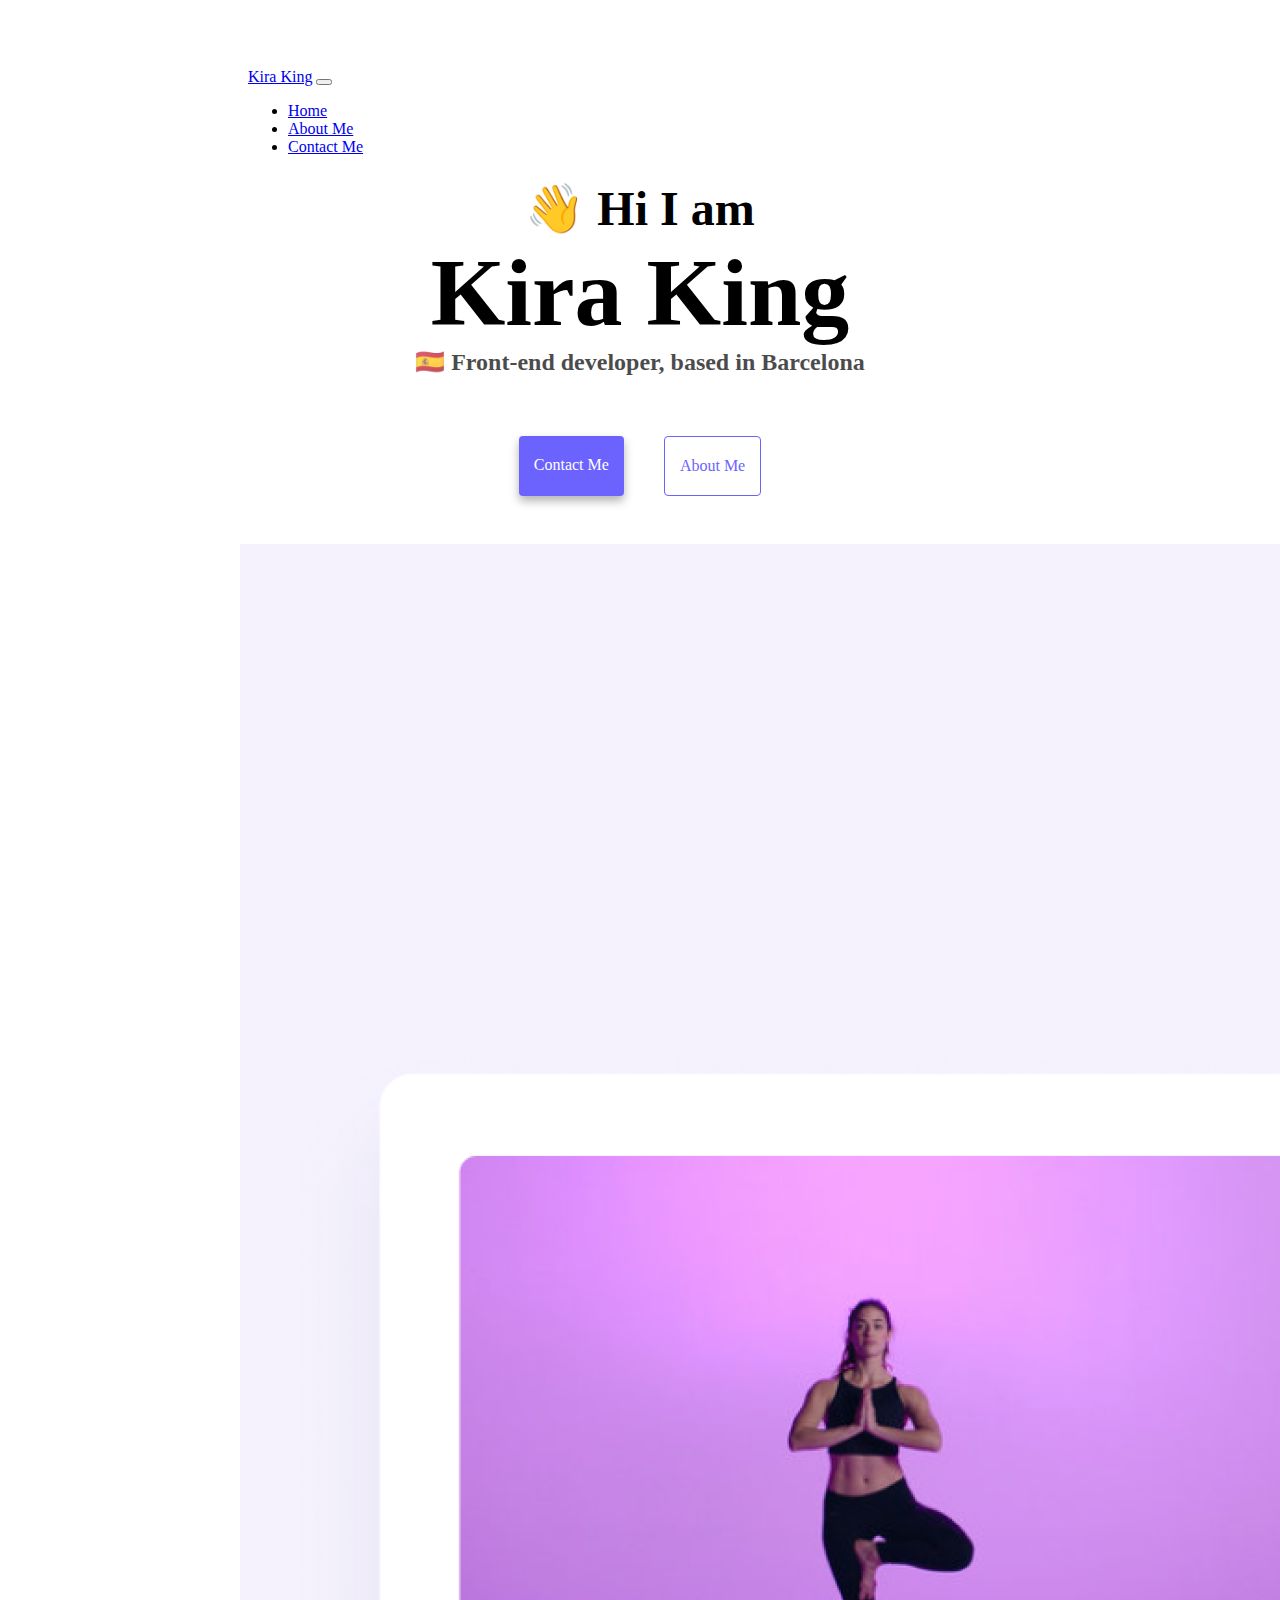
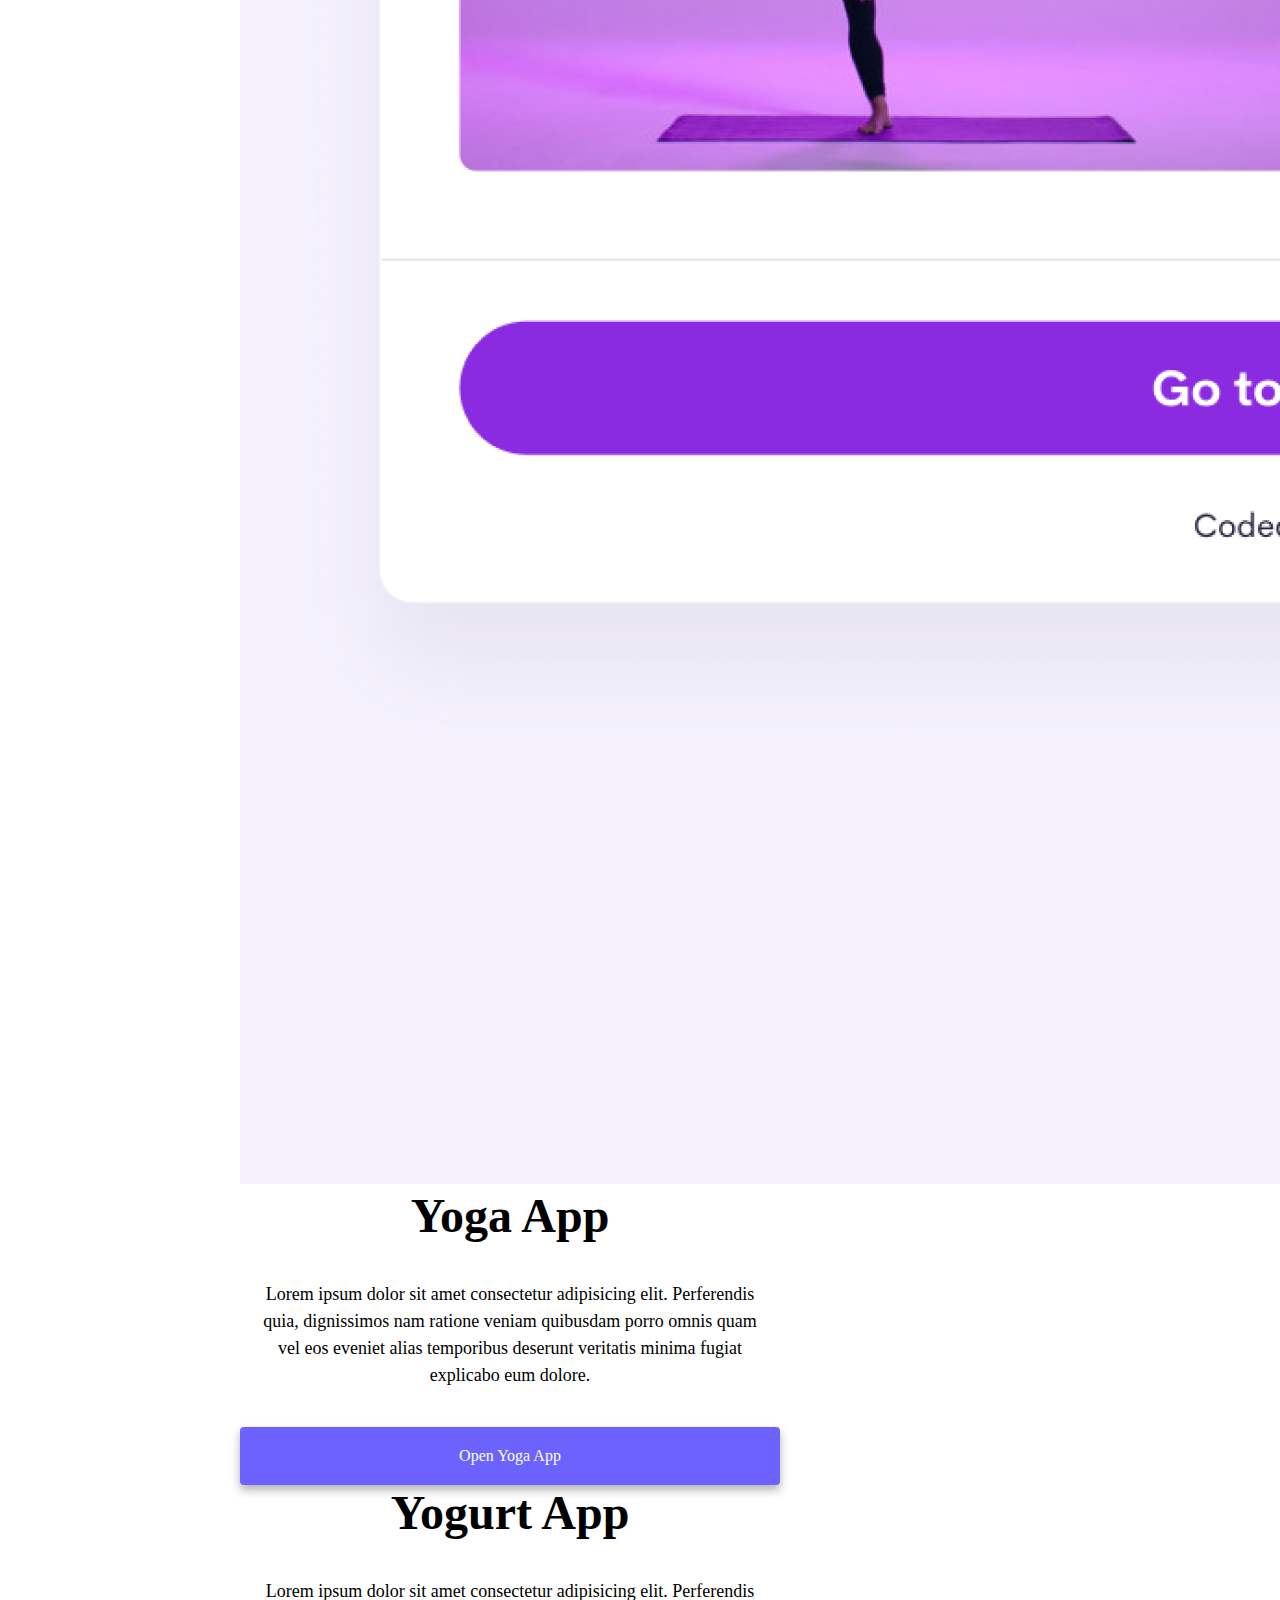
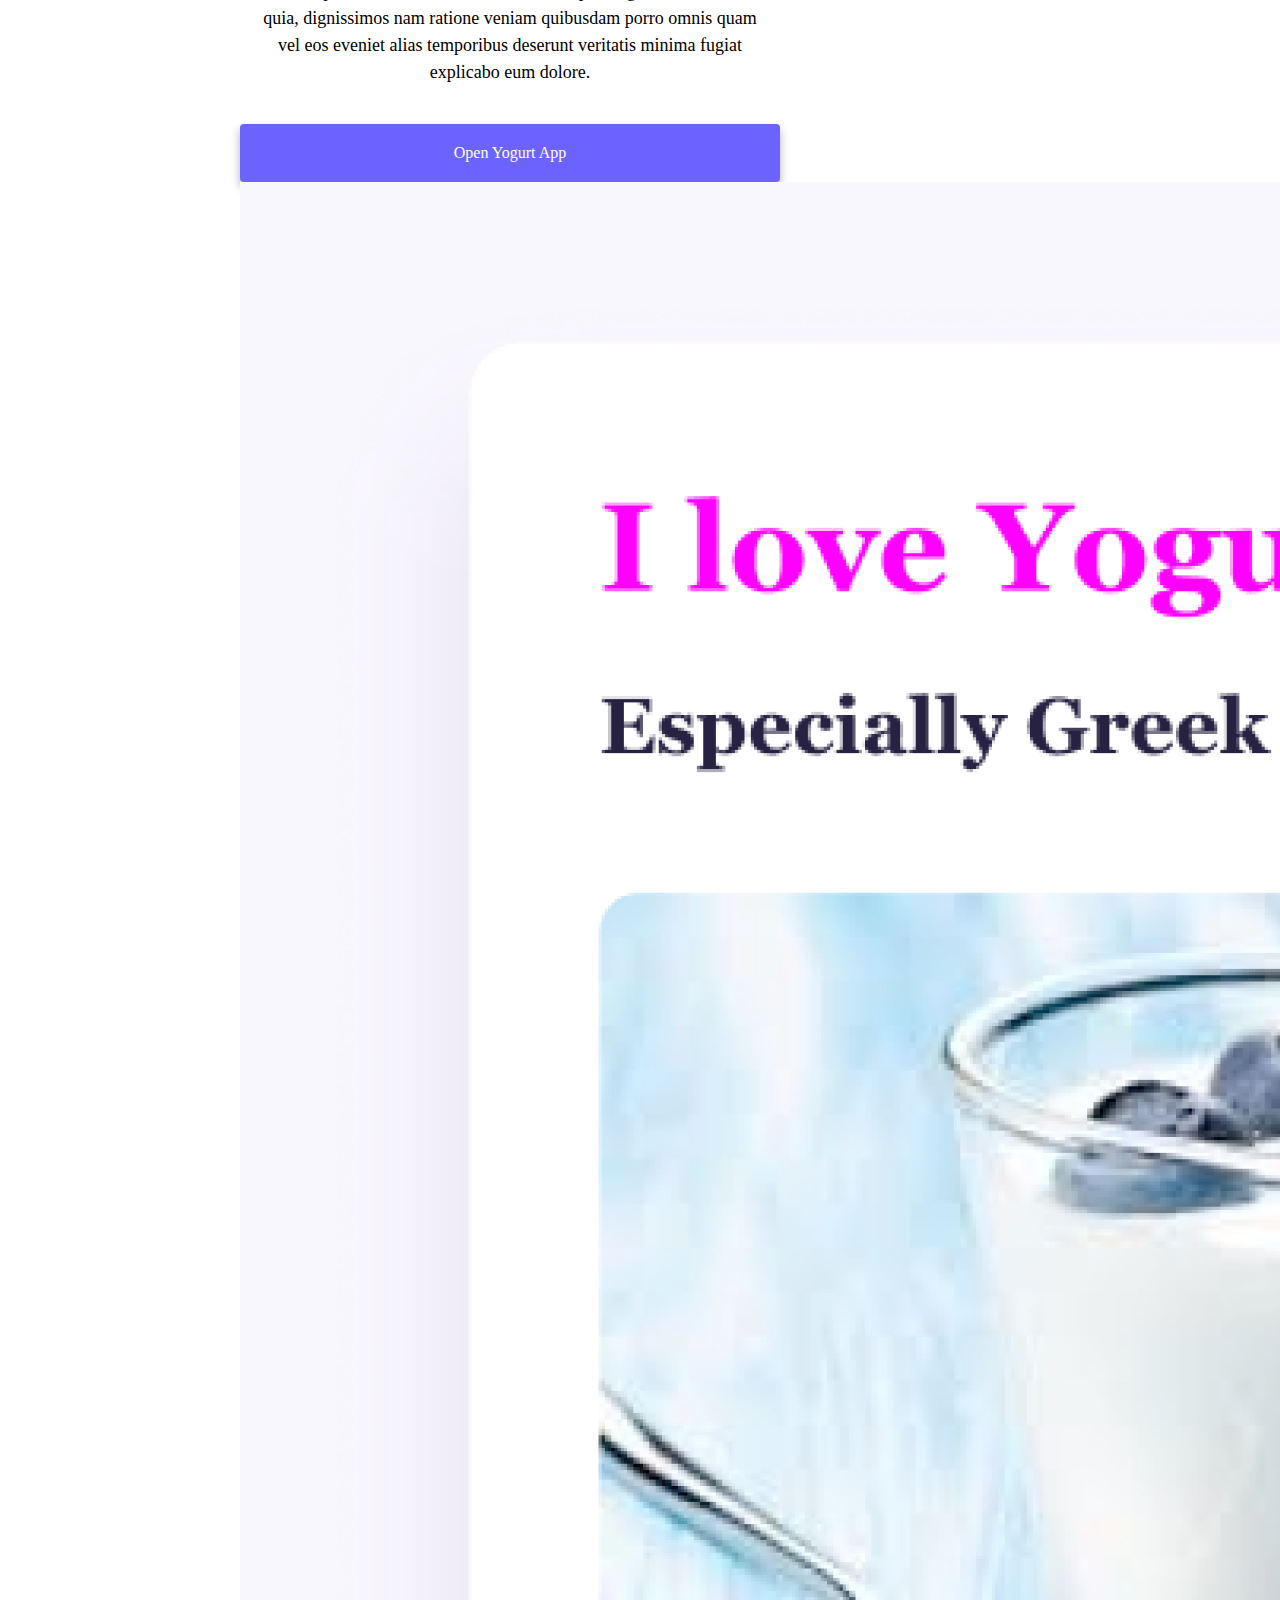
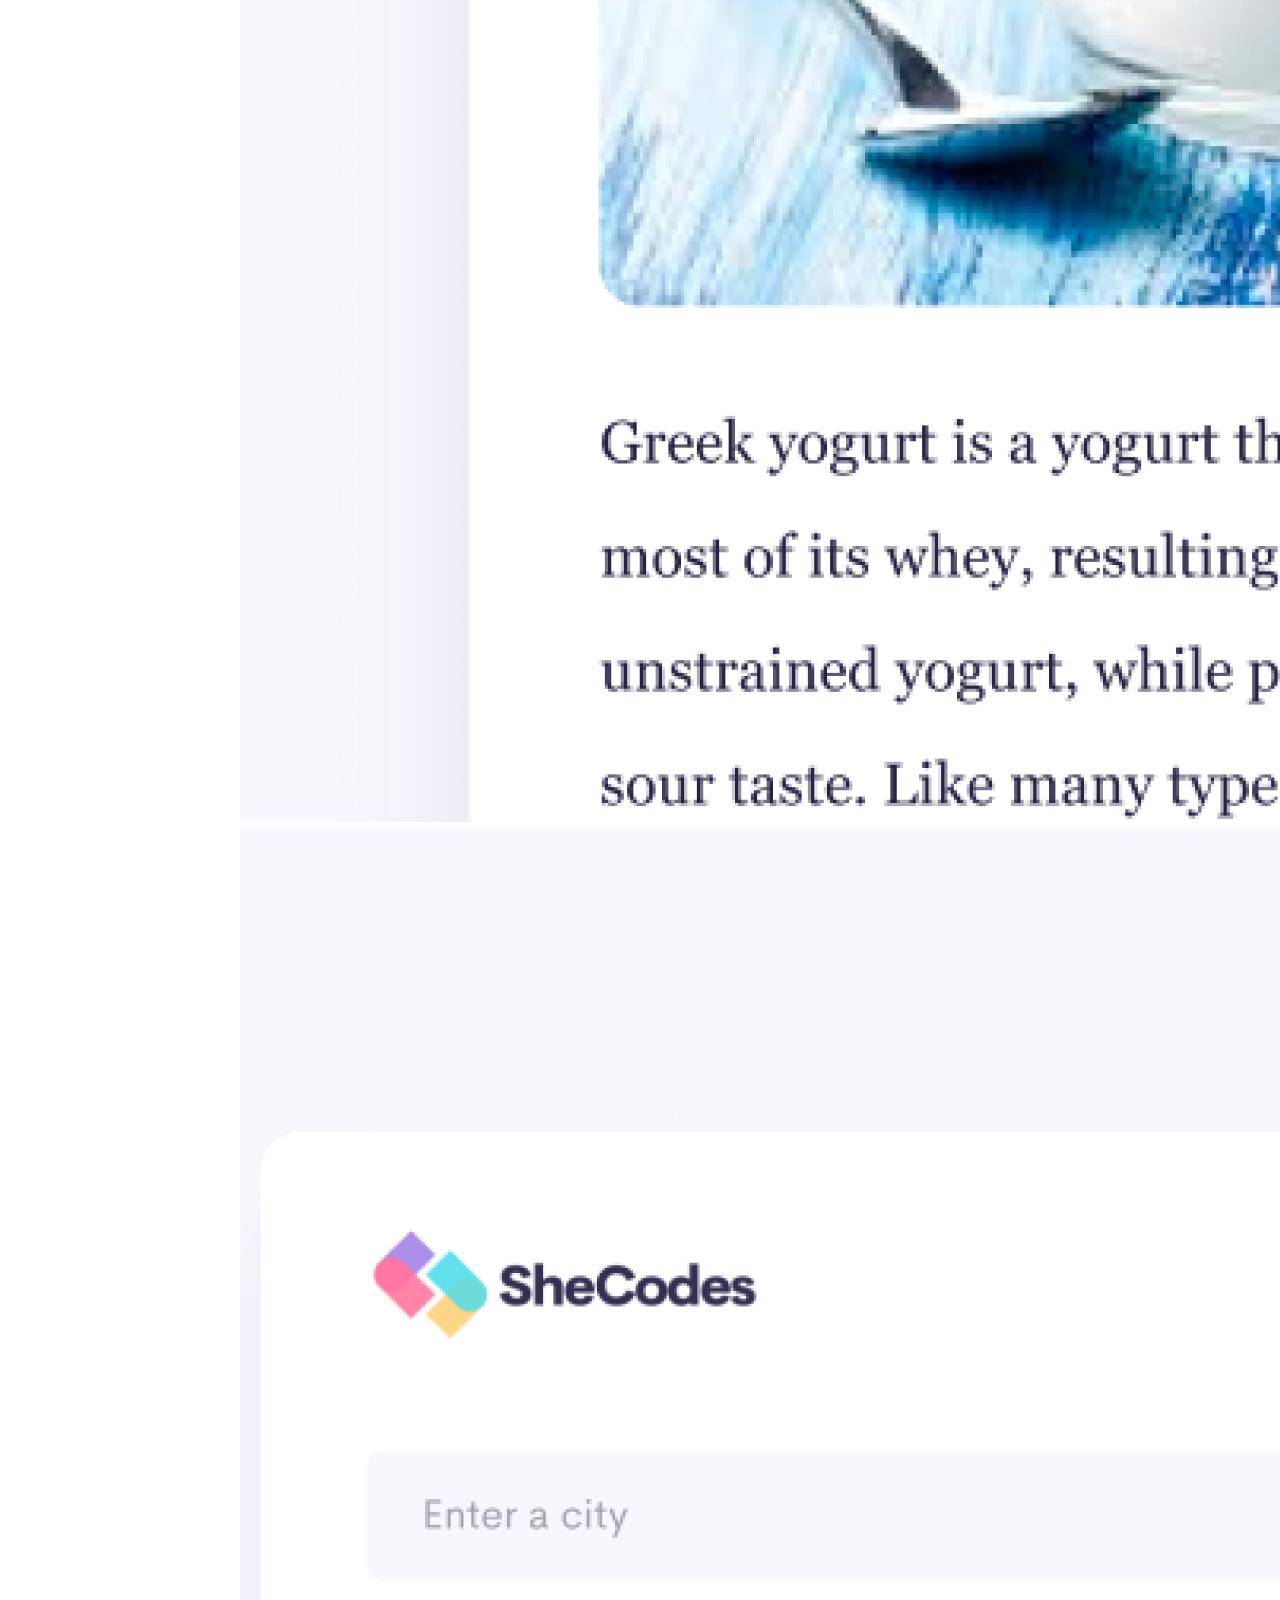
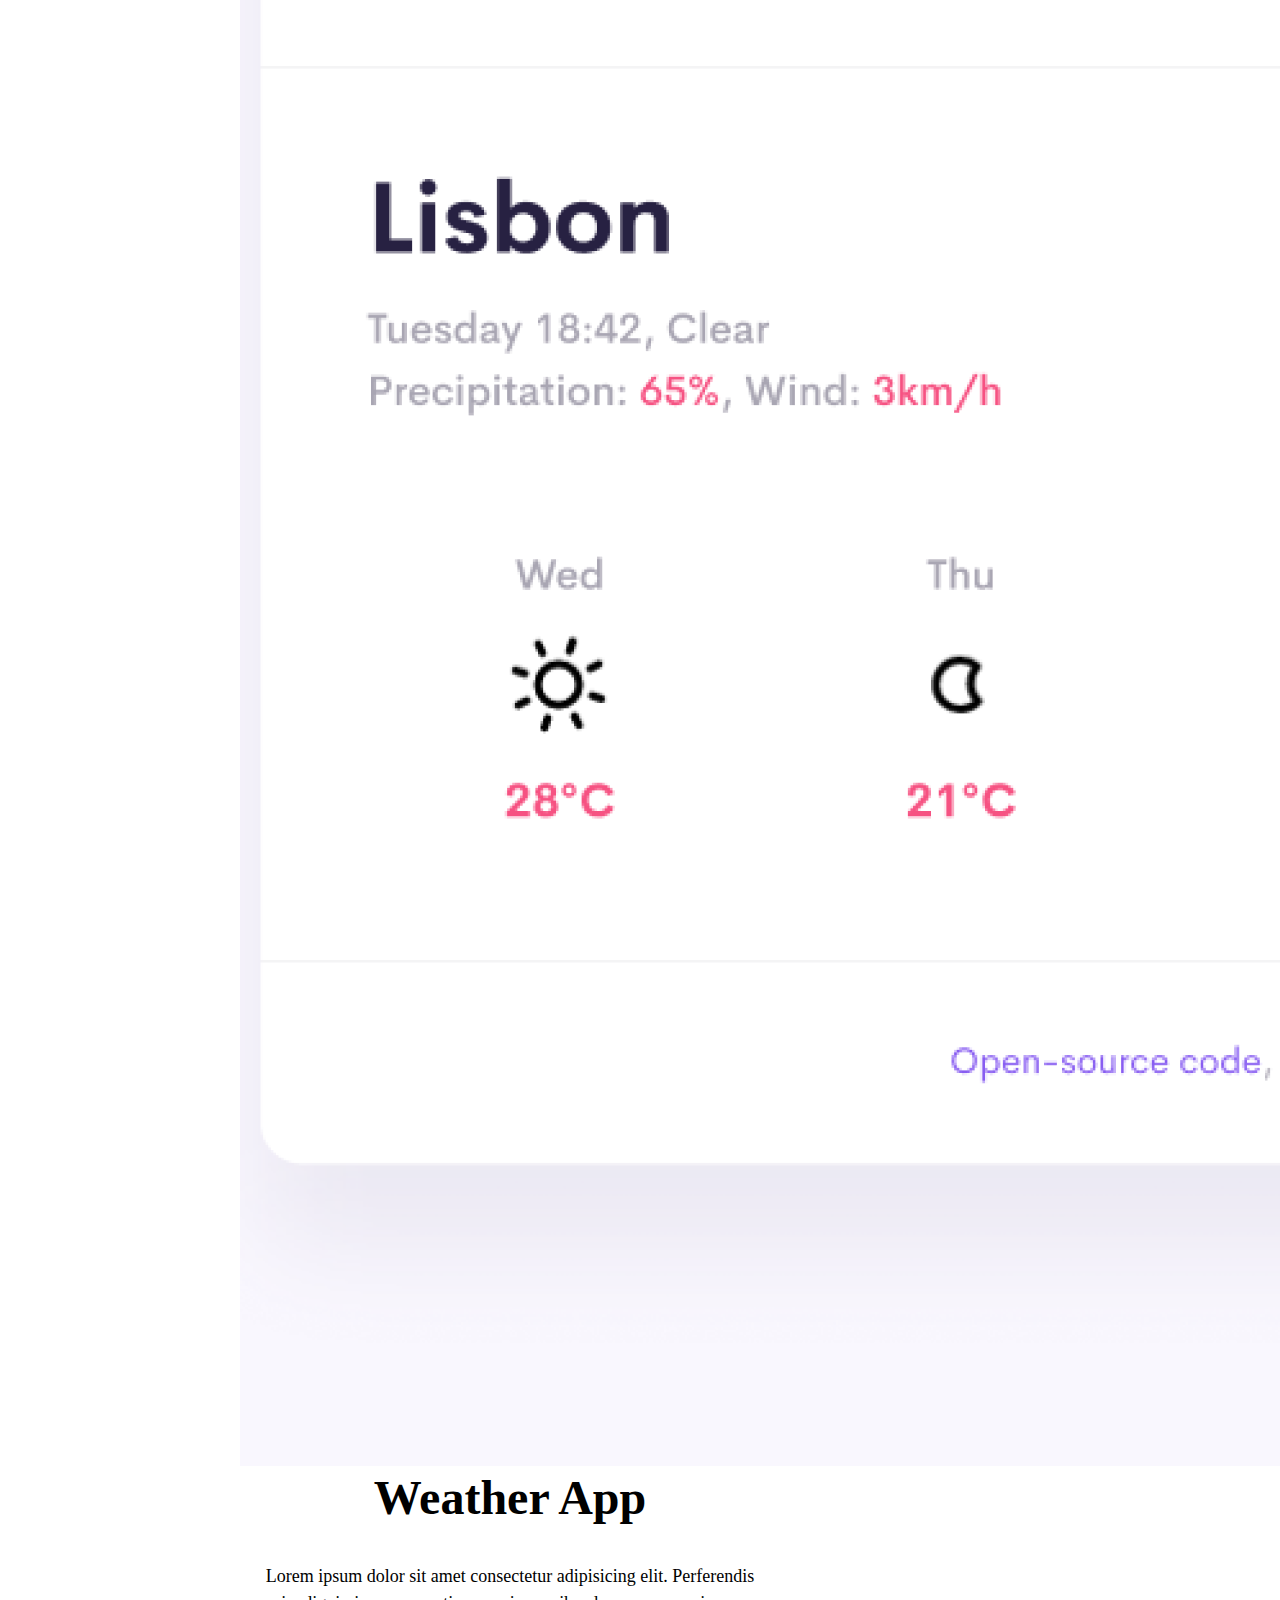
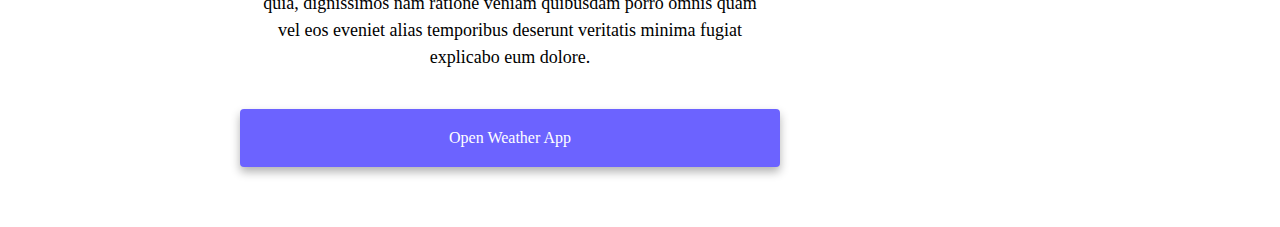
<file: index.html>
<!DOCTYPE html>
<html lang="en">
  <head>
    <meta charset="UTF-8" />
    <meta http-equiv="X-UA-Compatible" content="IE=edge" />
    <meta name="viewport" content="width=device-width, initial-scale=1.0" />
    <meta name="Kira King" content="Kira King - Frontend Developer" />
    <link
      href="https://cdn.jsdelivr.net/npm/bootstrap@5.0.2/dist/css/bootstrap.min.css"
      rel="stylesheet"
      integrity="sha384-EVSTQN3/azprG1Anm3QDgpJLIm9Nao0Yz1ztcQTwFspd3yD65VohhpuuCOmLASjC"
      crossorigin="anonymous"
    />
    <script
      src="https://cdn.jsdelivr.net/npm/bootstrap@5.0.2/dist/js/bootstrap.bundle.min.js"
      integrity="sha384-MrcW6ZMFYlzcLA8Nl+NtUVF0sA7MsXsP1UyJoMp4YLEuNSfAP+JcXn/tWtIaxVXM"
      crossorigin="anonymous"
    ></script>
    
    <title>Kira King - Frontend Developer</title>
    <link rel="stylesheet" href="style.css" />
  </head>
  <body>
    <nav class="navbar navbar-expand-lg navbar-light bg-light fixed-top">
      <div class="container-fluid">
        <a class="navbar-brand" href="#">Kira King</a>
        <button
          class="navbar-toggler"
          type="button"
          data-bs-toggle="collapse"
          data-bs-target="#navbarNav"
          aria-controls="navbarNav"
          aria-expanded="false"
          aria-label="Toggle navigation"
        >
          <span class="navbar-toggler-icon"></span>
        </button>
        <div class="collapse navbar-collapse" id="navbarNav">
          <ul class="navbar-nav">
            <li class="nav-item">
              <a class="nav-link active" aria-current="page" href="index.html"
                >Home</a
              >
            </li>
            <li class="nav-item">
              <a class="nav-link" href="about.html">About Me</a>
            </li>
            <li class="nav-item">
              <a class="nav-link" href="about.html#contact">Contact Me</a>
            </li>
          </ul>
        </div>
      </div>
    </nav>
    <h2>👋 Hi I am</h2>
    <h1>Kira King</h1>
    <h3>🇪🇸 Front-end developer, based in Barcelona</h3>
    <div class="navigation-links">
      <a href="about.html#contact" class="contact-link">Contact me</a>
      <a href="about.html" class="about-link">About me</a>
    </div>
    <div class="container">
      <div class="row">
        <div class="col-md-6">
          <img src="images/yoga.png" class="img-fluid rounded" alt="yoga-project" />
        </div>
        <div class="col-md-6">
          <h2 class="mb-3">Yoga App</h2>
          <p>
            Lorem ipsum dolor sit amet consectetur adipisicing elit. Perferendis
            quia, dignissimos nam ratione veniam quibusdam porro omnis quam vel
            eos eveniet alias temporibus deserunt veritatis minima fugiat
            explicabo eum dolore.
          </p>
          <div class="mt-5">
            <a href="#" class="primary-link"> Open Yoga App </a>
          </div>
        </div>
      </div>
      <div class="row mt-5">
        <div class="col-md-6">
          <h2 class="mb-3">Yogurt App</h2>
          <p>
            Lorem ipsum dolor sit amet consectetur adipisicing elit. Perferendis
            quia, dignissimos nam ratione veniam quibusdam porro omnis quam vel
            eos eveniet alias temporibus deserunt veritatis minima fugiat
            explicabo eum dolore.
          </p>
          <div class="mb-5 mt-5">
            <a href="#" class="primary-link"> Open Yogurt App </a>
          </div>
        </div>
        <div class="col-md-6">
          <img src="images/yogurt.png" class="img-fluid rounded" alt="yogurt-project"/>
        </div>
      </div>
      <div class="row mt-5">
        <div class="col-md-6">
          <img src="images/weather.png" class="img-fluid rounded" alt="weather-project" />
        </div>
        <div class="col-md-6">
          <h2 class="mb-3">Weather App</h2>
          <p>
            Lorem ipsum dolor sit amet consectetur adipisicing elit. Perferendis
            quia, dignissimos nam ratione veniam quibusdam porro omnis quam vel
            eos eveniet alias temporibus deserunt veritatis minima fugiat
            explicabo eum dolore.
          </p>
          <div class="mt-5">
            <a href="#" class="primary-link"> Open Weather App </a>
          </div>
        </div>
      </div>
    </div>
  </body>
</html>
</file>
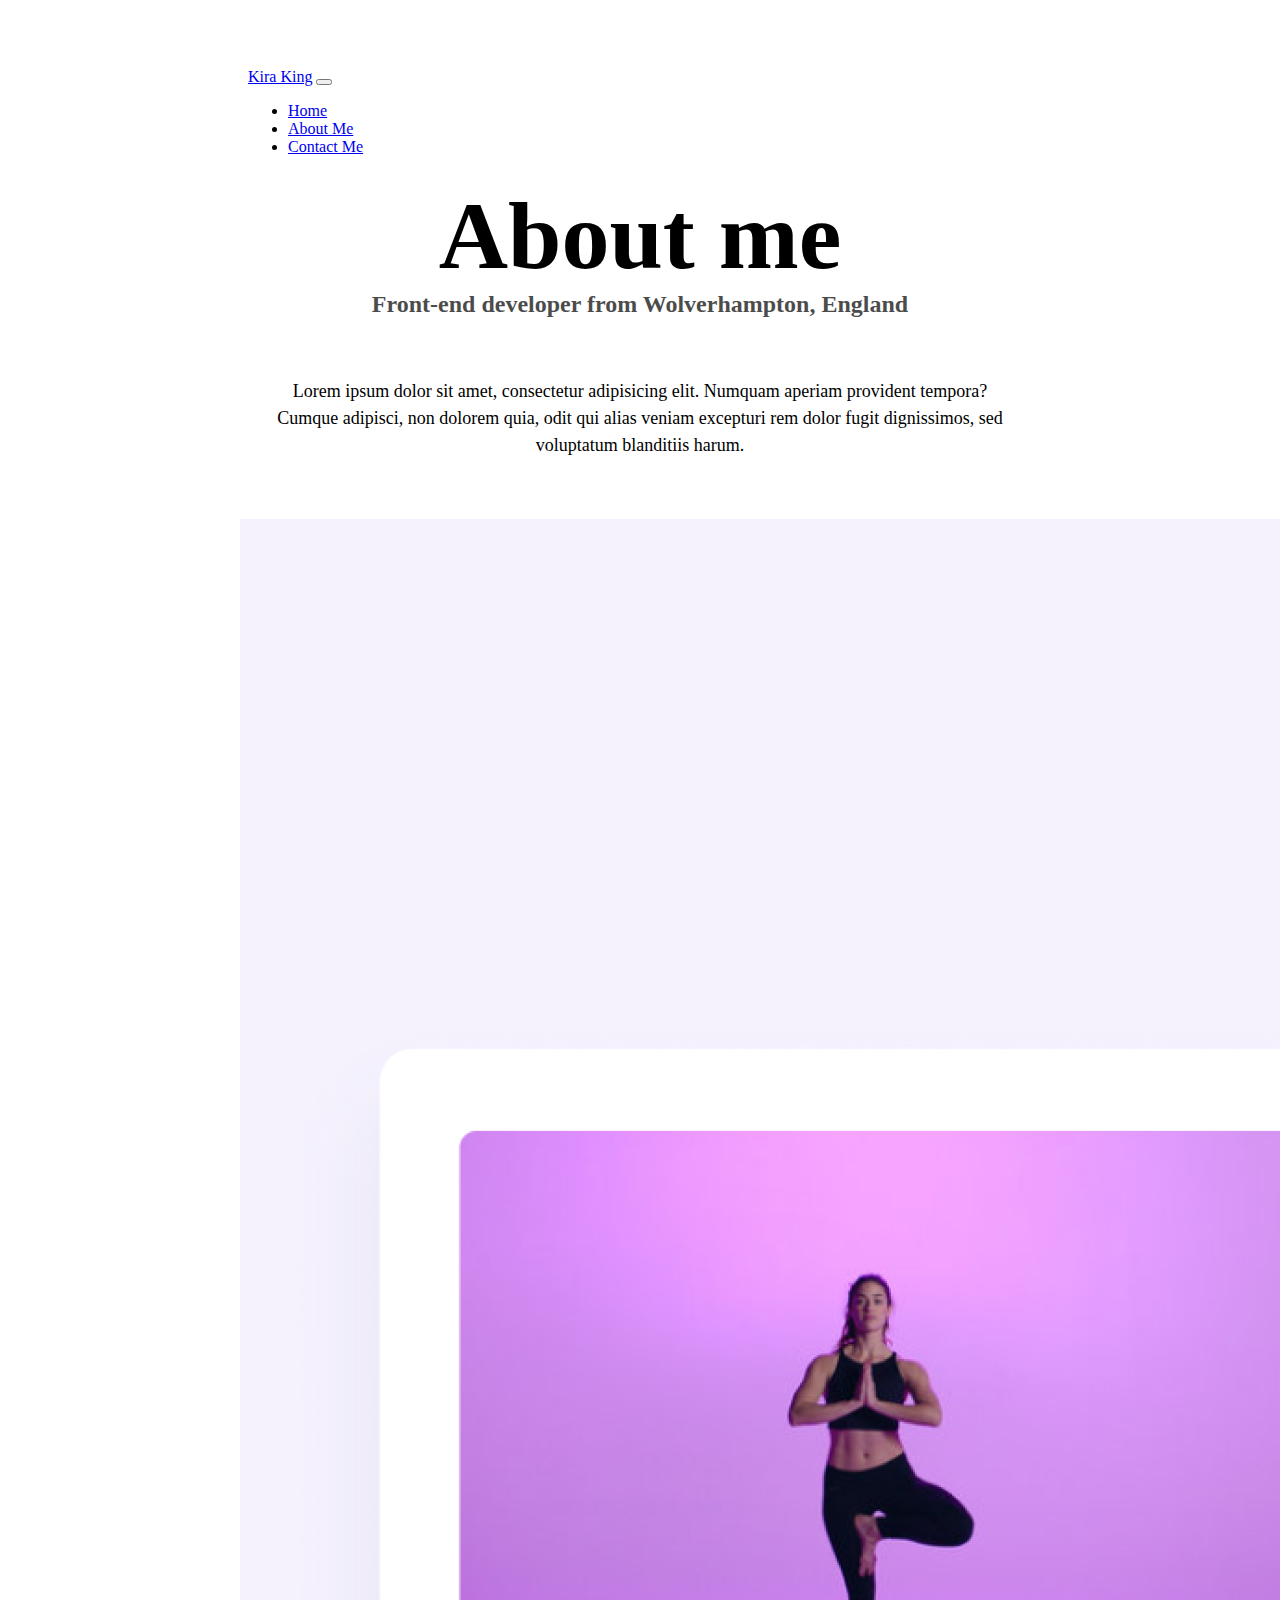
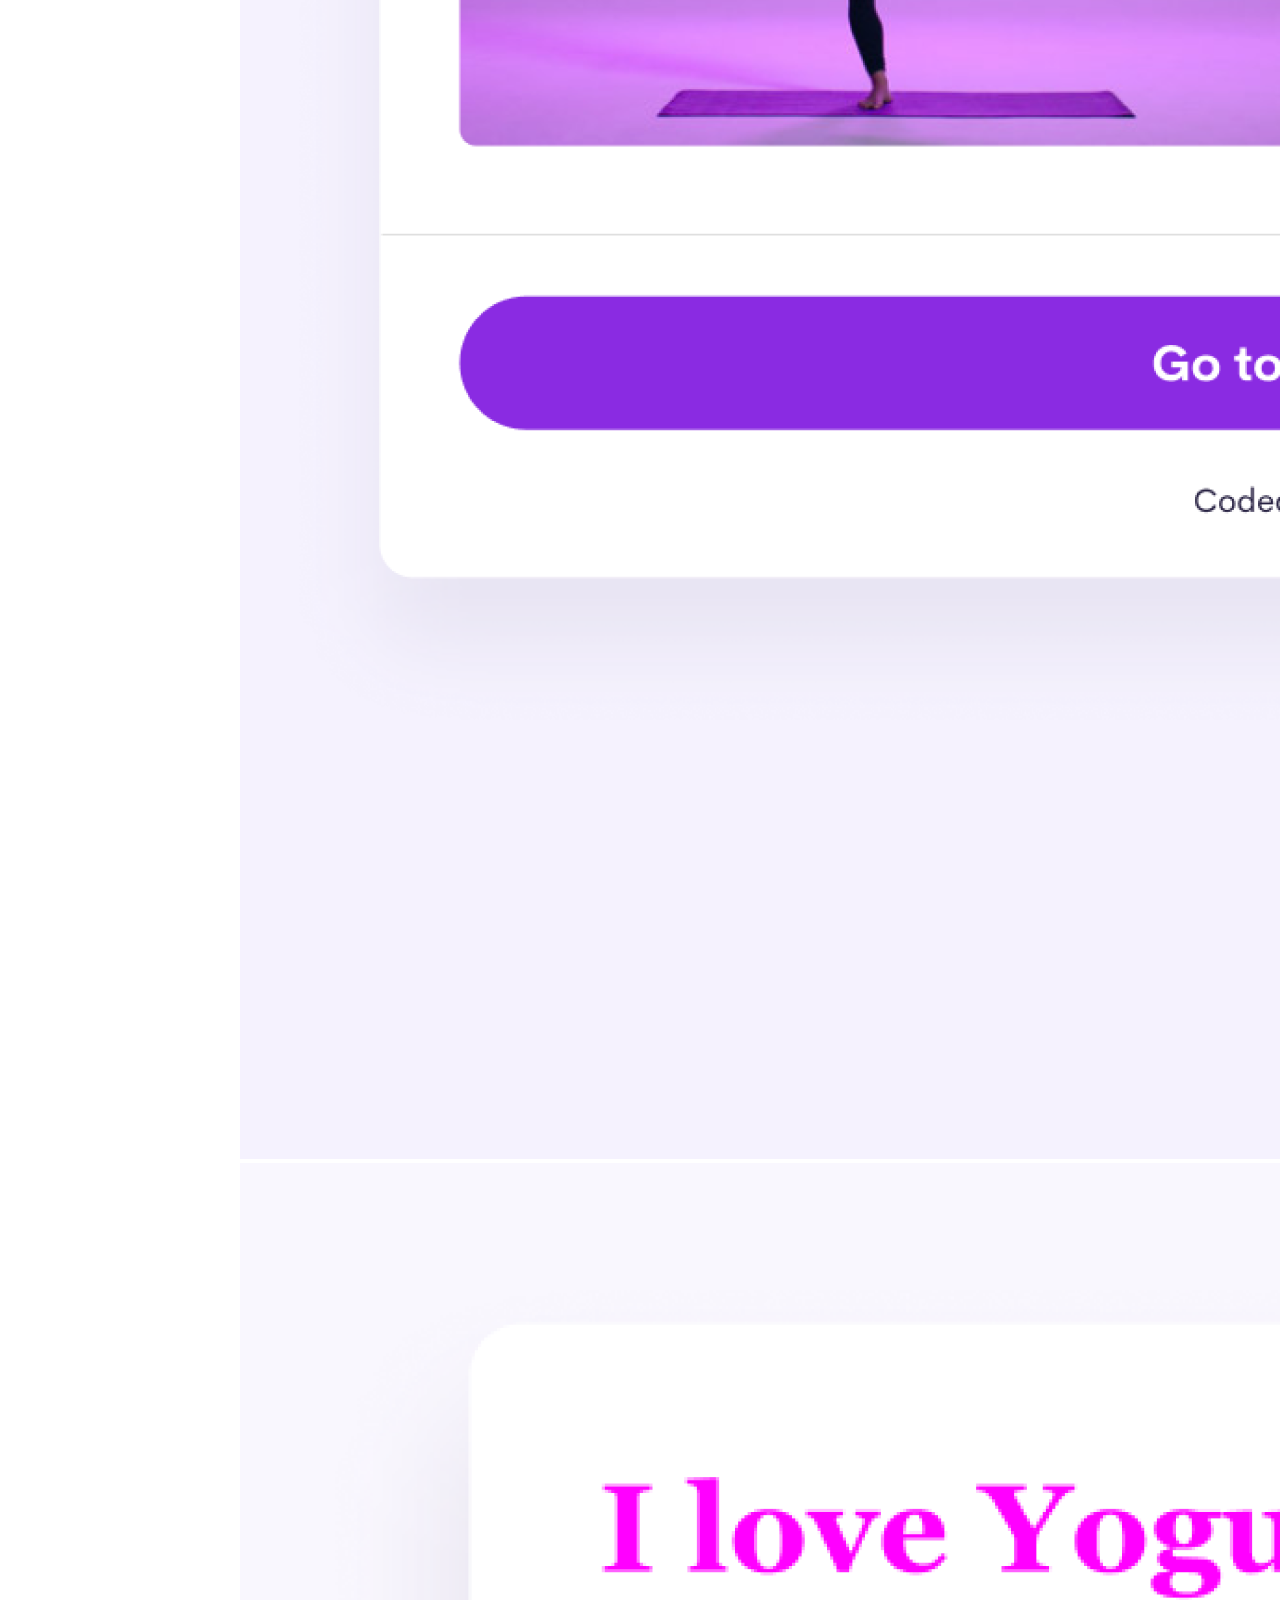
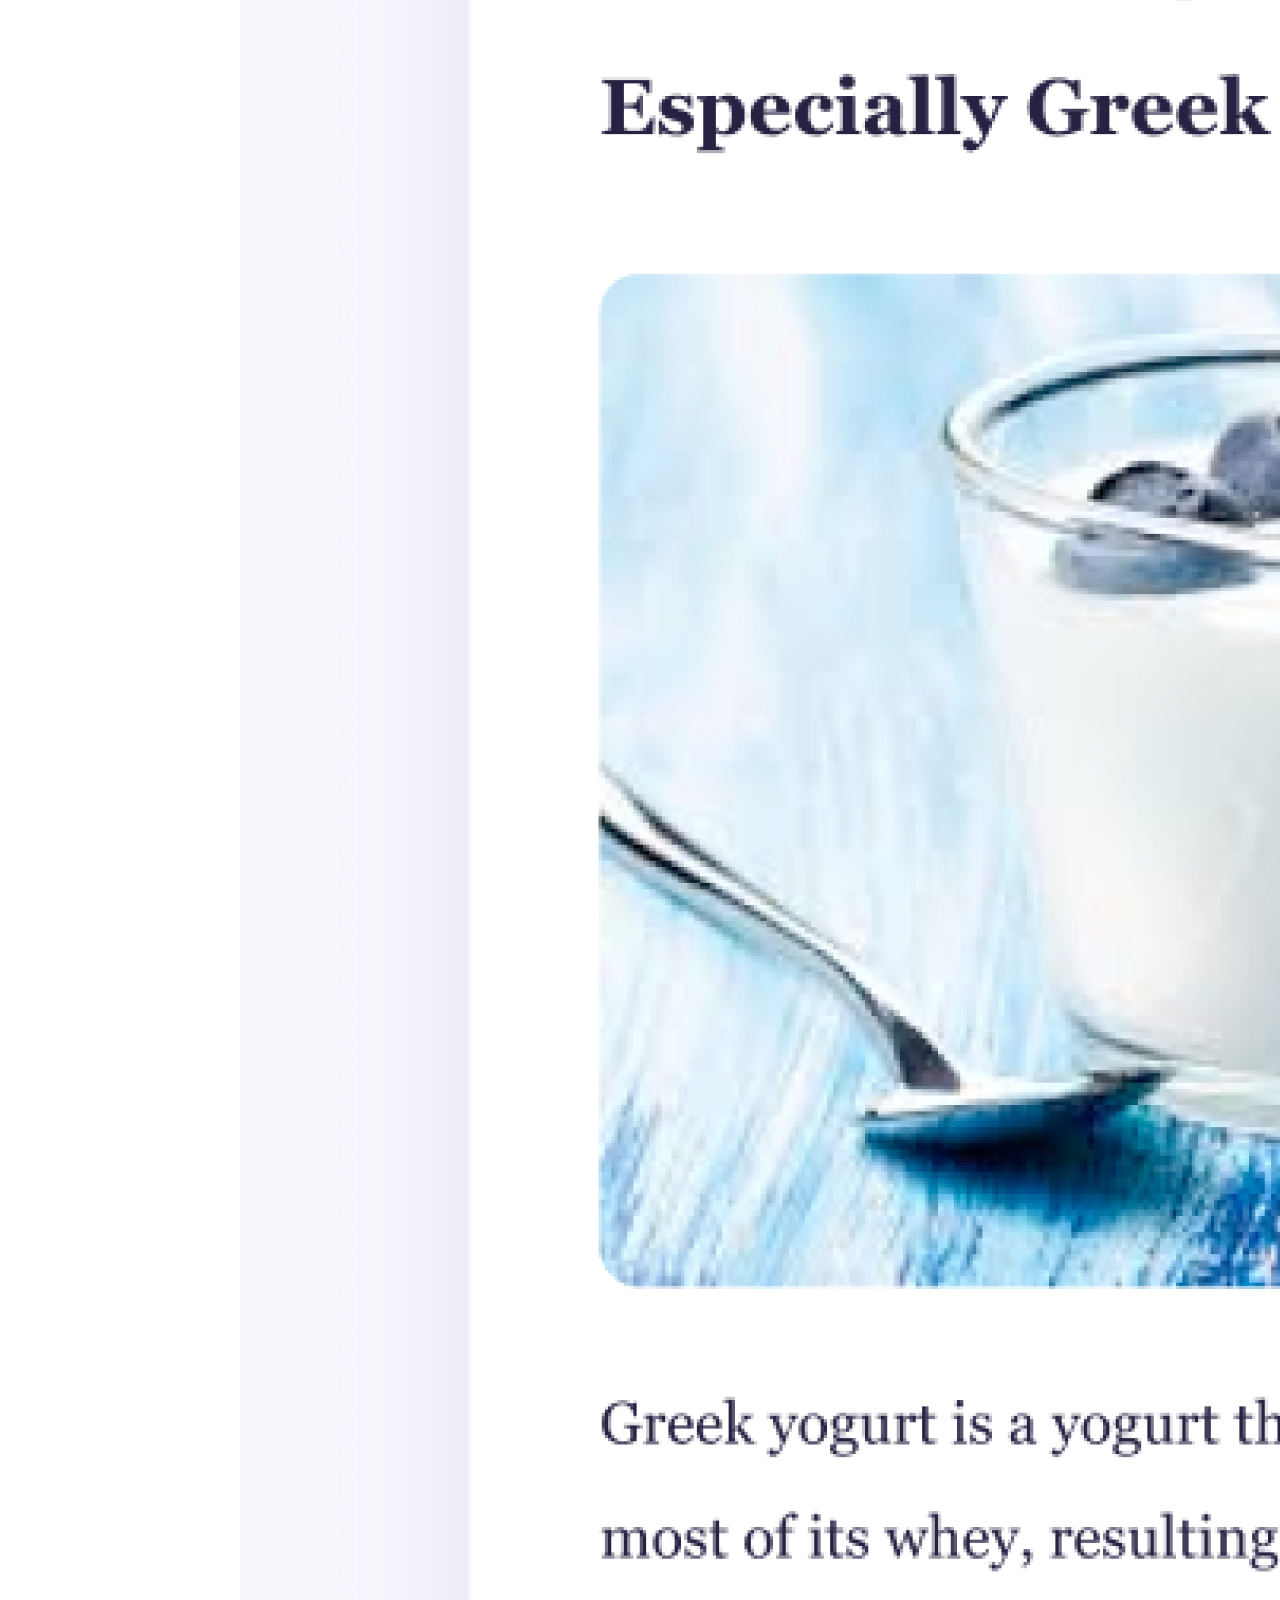
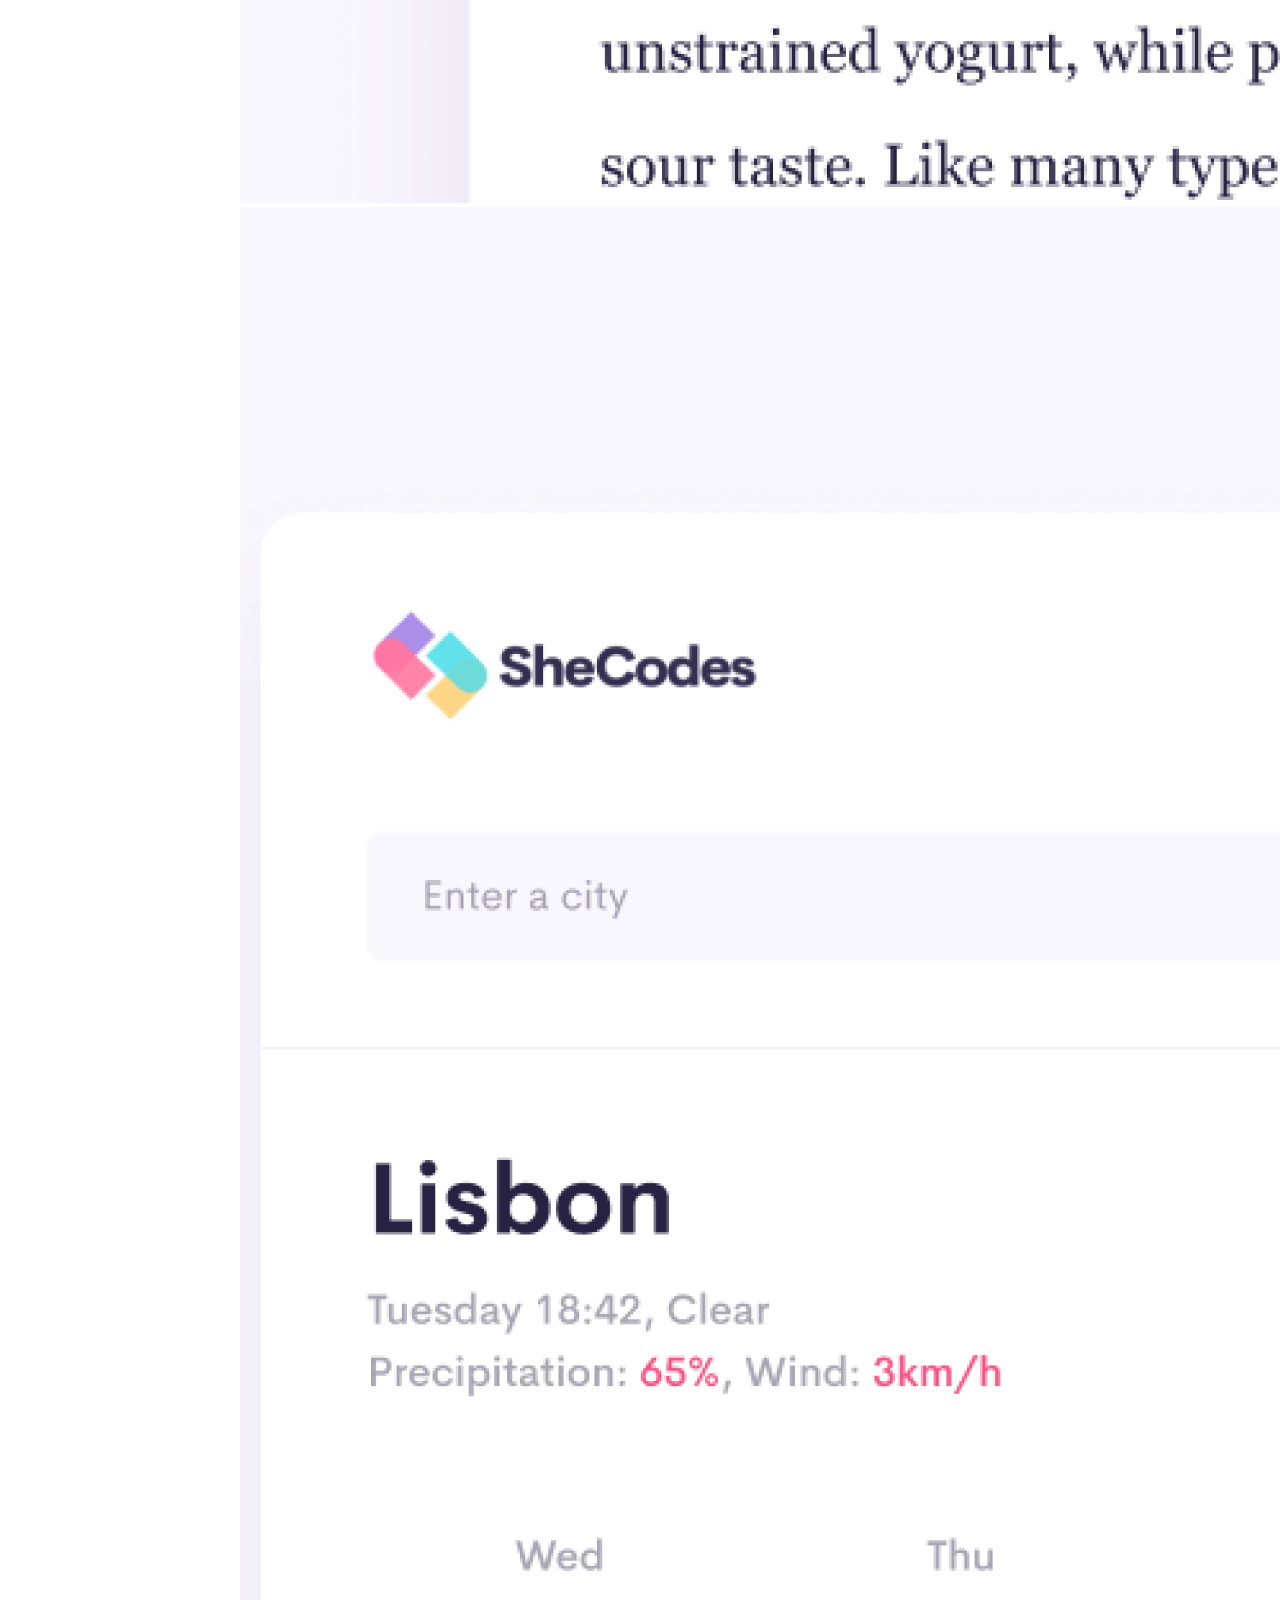
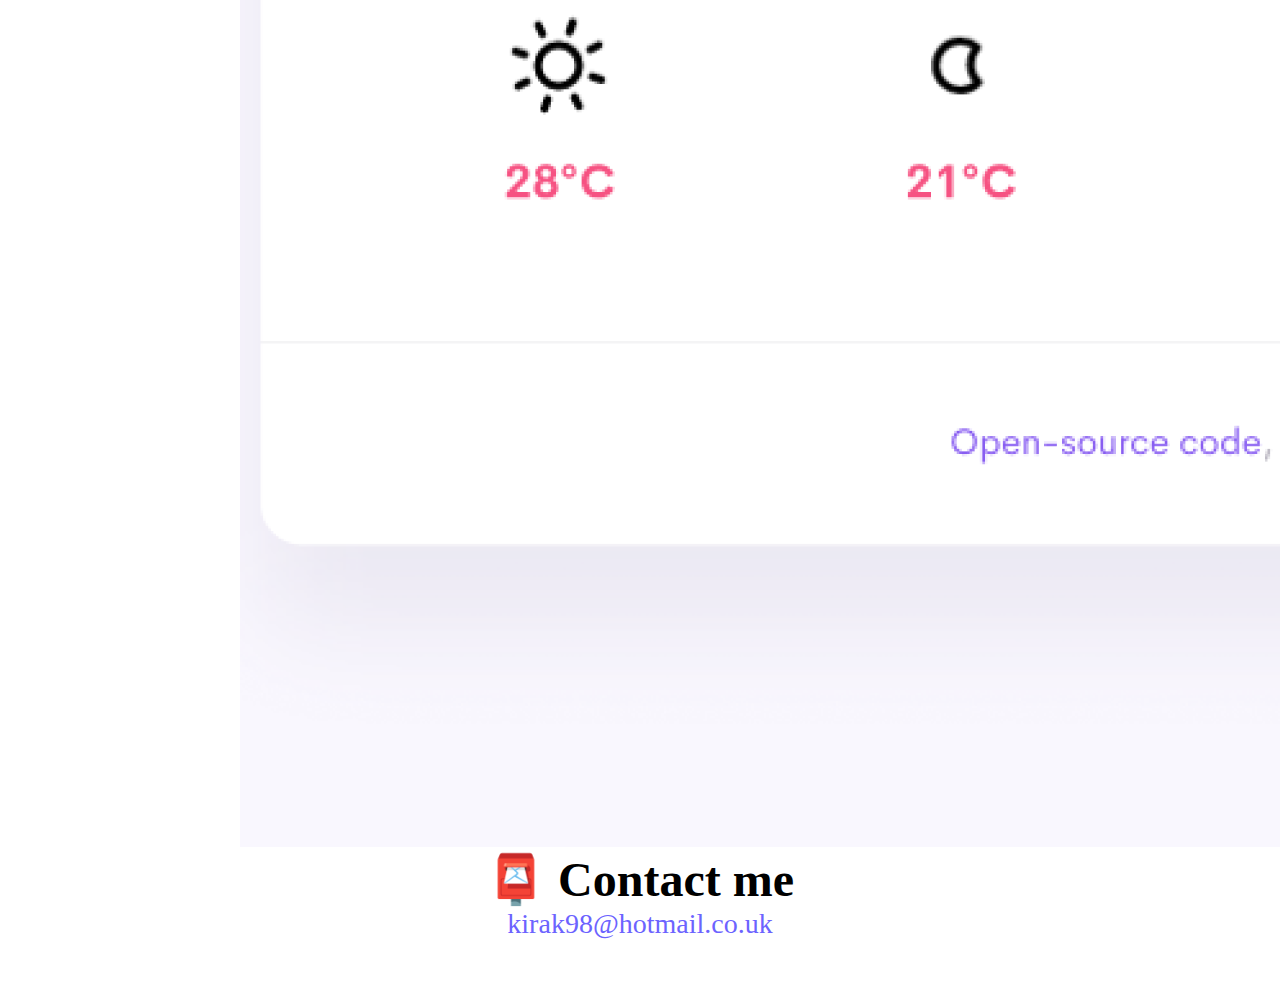
<file: about.html>
<!DOCTYPE html>
<html lang="en">
  <head>
    <meta charset="UTF-8" />
    <meta http-equiv="X-UA-Compatible" content="IE=edge" />
    <meta name="viewport" content="width=device-width, initial-scale=1.0" />
    <meta name="Kira King" content="Kira King - About Me - Frontend Developer" />
    <link
      href="https://cdn.jsdelivr.net/npm/bootstrap@5.0.2/dist/css/bootstrap.min.css"
      rel="stylesheet"
      integrity="sha384-EVSTQN3/azprG1Anm3QDgpJLIm9Nao0Yz1ztcQTwFspd3yD65VohhpuuCOmLASjC"
      crossorigin="anonymous"
    />
    <script
      src="https://cdn.jsdelivr.net/npm/bootstrap@5.0.2/dist/js/bootstrap.bundle.min.js"
      integrity="sha384-MrcW6ZMFYlzcLA8Nl+NtUVF0sA7MsXsP1UyJoMp4YLEuNSfAP+JcXn/tWtIaxVXM"
      crossorigin="anonymous"
    ></script>
    <link rel="stylesheet" href="style.css" />

    <title>About Kira King</title>
  </head>
  <body>
    <nav class="navbar navbar-expand-lg navbar-light bg-light fixed-top">
      <div class="container-fluid">
        <a class="navbar-brand" href="#">Kira King</a>
        <button
          class="navbar-toggler"
          type="button"
          data-bs-toggle="collapse"
          data-bs-target="#navbarNav"
          aria-controls="navbarNav"
          aria-expanded="false"
          aria-label="Toggle navigation"
        >
          <span class="navbar-toggler-icon"></span>
        </button>
        <div class="collapse navbar-collapse" id="navbarNav">
          <ul class="navbar-nav">
            <li class="nav-item">
              <a class="nav-link active" aria-current="page" href="index.html"
                >Home</a
              >
            </li>
            <li class="nav-item">
              <a class="nav-link" href="about.html">About Me</a>
            </li>
            <li class="nav-item">
              <a class="nav-link" href="about.html#contact">Contact Me</a>
            </li>
          </ul>
        </div>
      </div>
    </nav>
    <h1>About me</h1>
    <h3>Front-end developer from Wolverhampton, England</h3>
    <div class="about-paragraphs text-center">
      <p>
        Lorem ipsum dolor sit amet, consectetur adipisicing elit. Numquam
        aperiam provident tempora? Cumque adipisci, non dolorem quia, odit qui
        alias veniam excepturi rem dolor fugit dignissimos, sed voluptatum
        blanditiis harum.
        <br />
      </p>
    </div>
    <div class="container">
      <div class="row">
        <div class="col-sm-4">
          <img src="images/yoga.png" class="img-fluid p-2 mb-4 shadow rounded"  alt="Yoga-project-screenshot"/>
        </div>
        <div class="col-sm-4">
          <img src="images/yogurt.png" class="img-fluid p-2 mb-4 shadow rounded" alt="yogurt-project-screenshot"/>
        </div>
        <div class="col-sm-4">
          <img src="images/weather.png" class="img-fluid p-2 mb-4 shadow rounded" alt="weather-project-screenshot"/>
        </div>
      </div>
    </div>
    <div id="contact" class="mt-5">
      <h2>📮 Contact me</h2>
      <a href="mailto:[email]" class="email-link"> kirak98@hotmail.co.uk </a>
    </div>
  </body>
</html>
</file>
<file: style.css>
:root {
    --primary-color: #6c63ff;
    --secondary-color: #f5f2fe;
    --box-shadow: 0 5px 10px rgba(0, 0, 0, 0.3);
  }
  
  body {
    margin: 60px auto;
    max-width: 800px;
  }
  
  h1,
  h2,
  h3 {
    text-align: center;
    margin: 0;
  }
  
  h1 {
    font-size: 96px;
  }
  
  h2 {
    font-size: 48px;
  }
  
  h3 {
    font-size: 24px;
    opacity: 0.7;
  }
  
  p {
    padding: 20px;
    border-radius: 4px;
    font-size: 18px;
    line-height: 1.5;
    text-align: center;
  }
  
  .navigation-links {
    display: flex;
    margin-top: 40px;
    justify-content: center;
  }
  
  .navigation-links a {
    margin: 20px;
    margin-bottom: 48px;
    border-radius: 4px;
    padding: 20px 15px;
    text-decoration: none;
    text-transform: capitalize;
  }
  
  .contact-link {
    background: var(--primary-color);
    box-shadow: var(--box-shadow);
    color: white;
  }
  
  .about-link {
    color: var(--primary-color);
    border: 1px solid var(--primary-color);
  }
  
  .homepage-link {
    color: var(--primary-color);
    text-align: center;
    display: block;
  }
  
  .about-paragraphs {
    display: flex;
    margin: 30px 0;
  }
  
  .about-paragraphs p {
    margin: 10px;
  }
  
  .email-link {
    display: flex;
    justify-content: center;
    color: var(--primary-color);
    font-size: 28px;
    text-decoration: none;
  }
  
  .email-link:hover {
    text-decoration: underline;
  }
  
  .primary-link {
    border-radius: 4px;
    padding: 20px 15px;
    color: #fff;
    background: var(--primary-color);
    box-shadow: var(--box-shadow);
    text-decoration: none;
    display: block;
    text-align: center;
  }

  .navbar {
    display: flex;
    flex-wrap: wrap;
    align-items: center;
    justify-content: space-between;
    padding: 0.5rem;
  }
  
  @media (min-width: 1200px) {
    .container {
        max-width: 1140px;   
    }
  }

  @media (min-width: 992px) {
    .container {
        max-width:960px;
    }
  }

  @media (min-width: 576px) {
    .container {
        max-width:540px;
    }
  }

  @media (min-width: 992px)  {
  .navbar-expand-lg {
    flex-wrap: nowrap;
    justify-content: flex start;
  }
}
</file>
